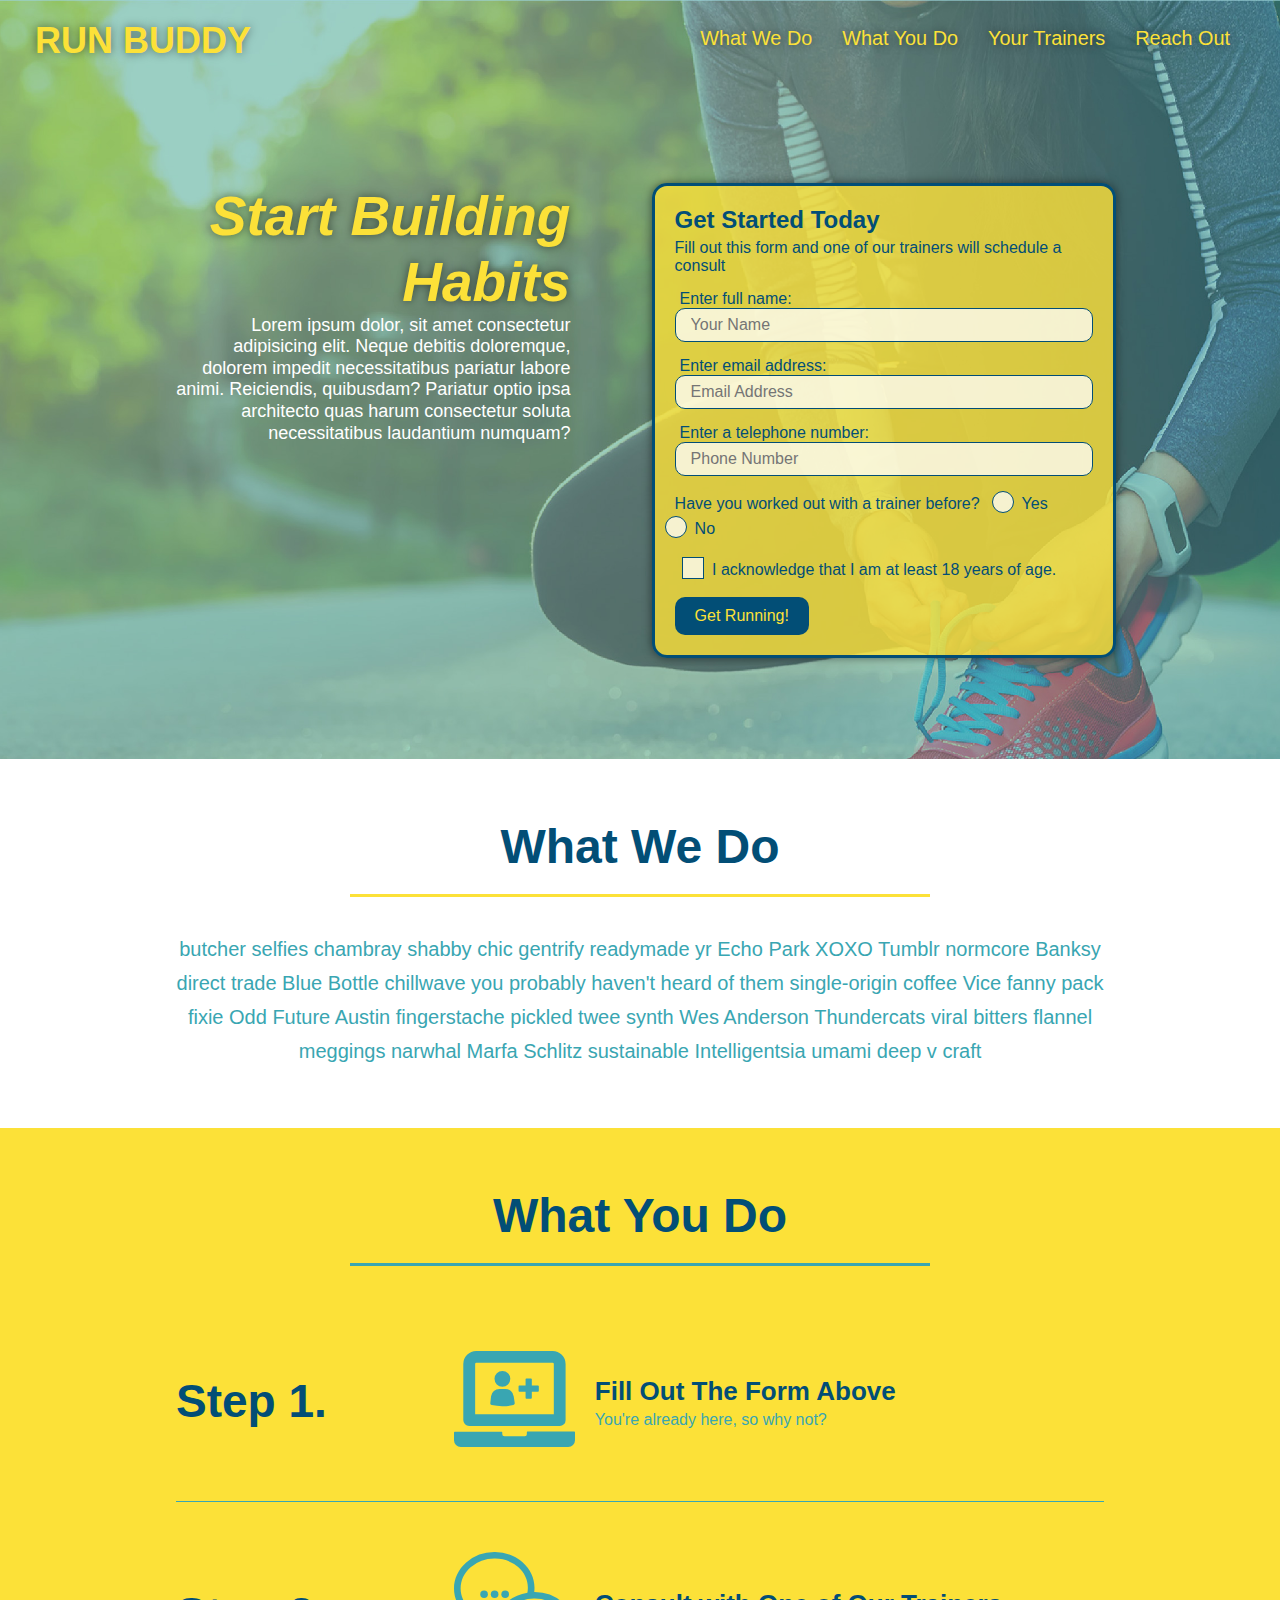
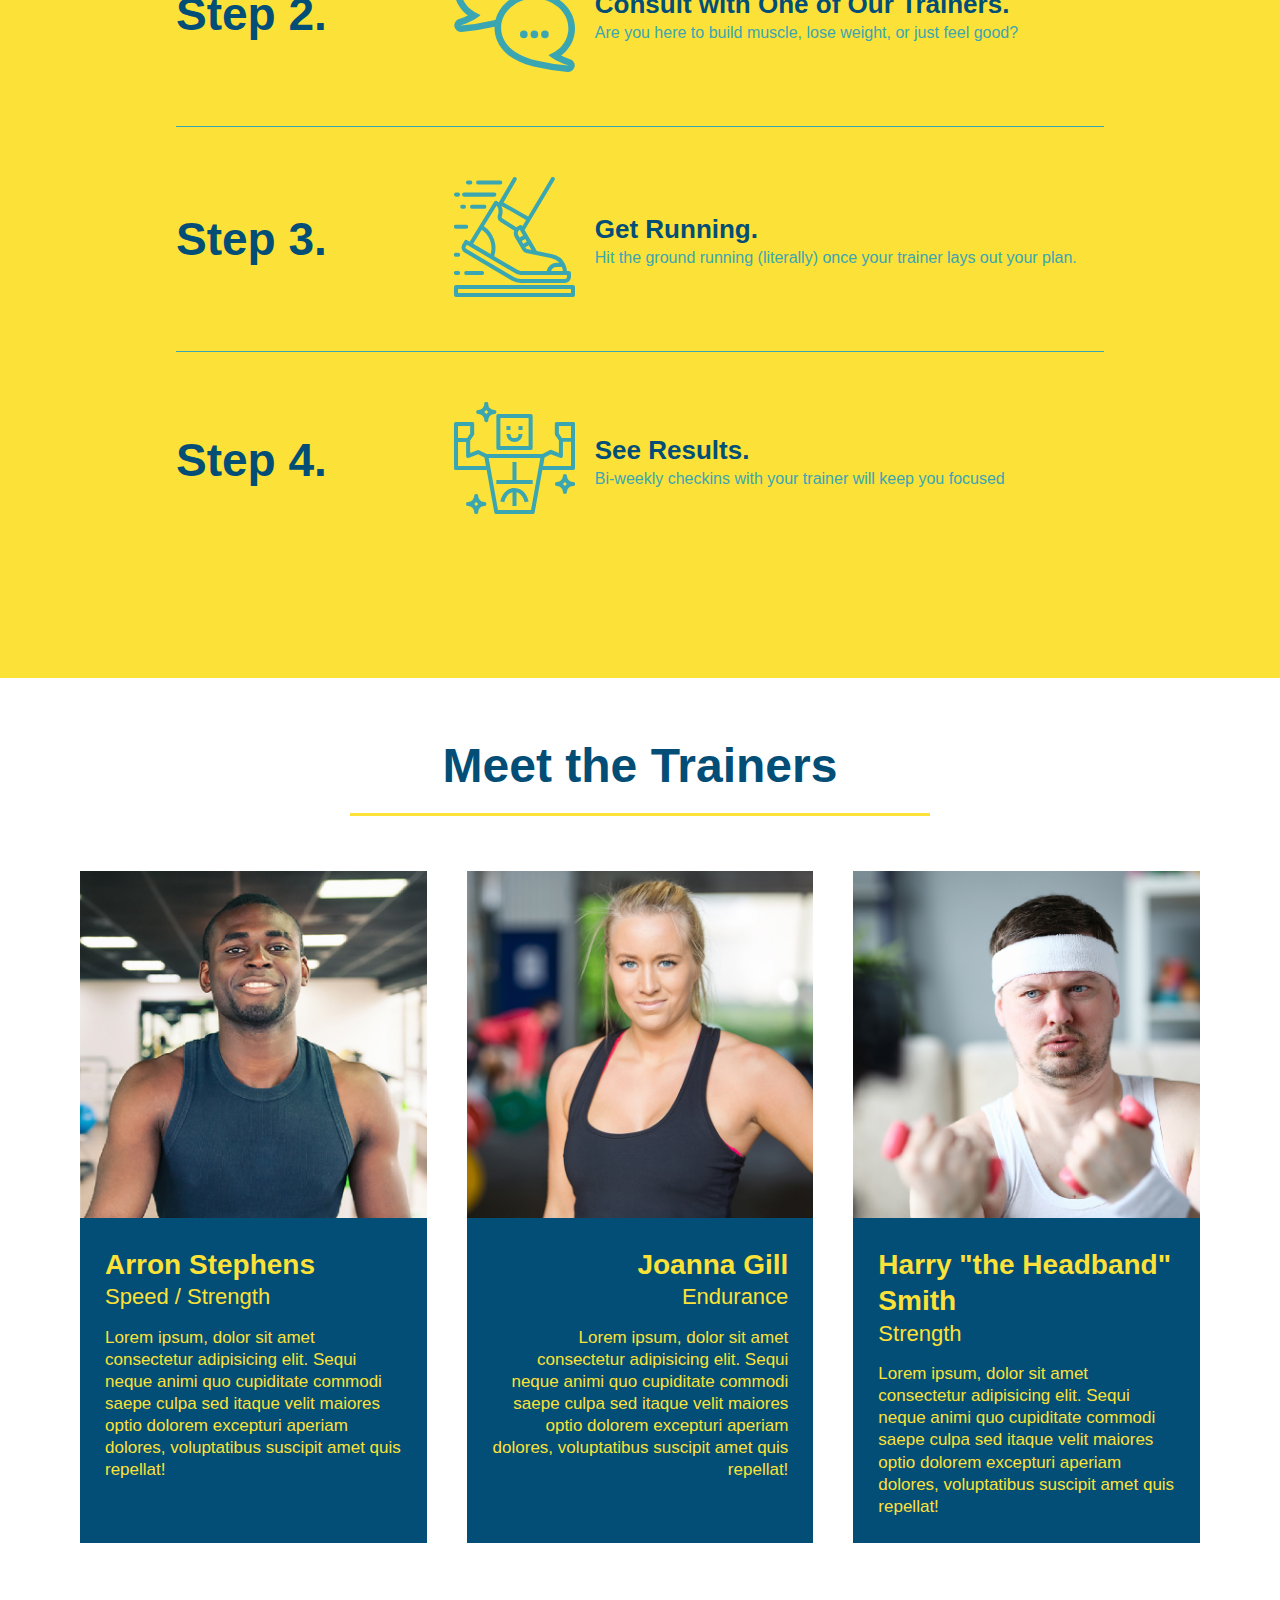
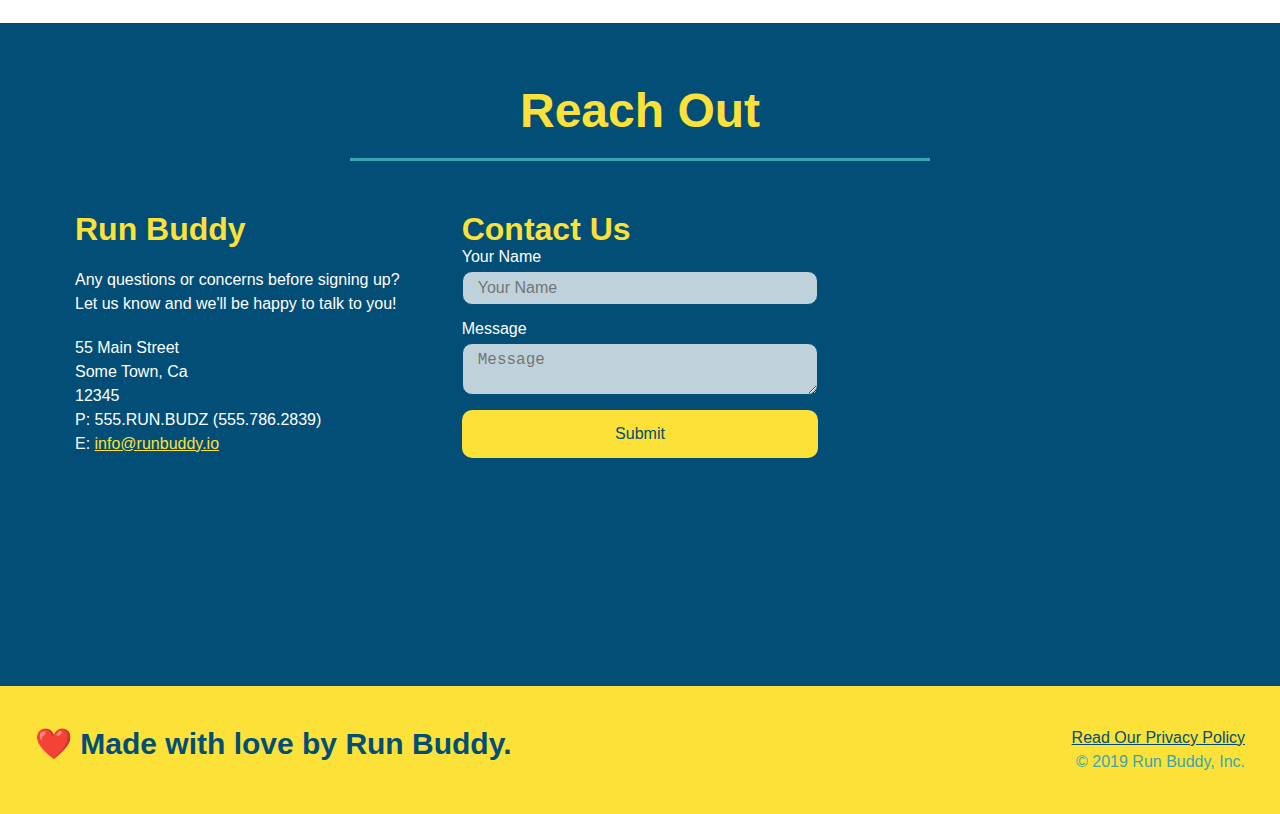
<file: index.html>
<!DOCTYPE html>
<html lang="en">
  <head>
    <meta charset="UTF-8" />
    <meta http-equiv="X-UA-Compatible" content="IE=edge" />
    <meta name="viewport" content="width=device-width, initial-scale=1.0" />
    <link rel="stylesheet" href="style.css" />

    <title>Run Buddy</title>
  </head>
  <body>
    
    <!-- navigation -->
    <header>
      <h1><a href="/">RUN BUDDY</a></h1>
      <nav>
        <ul>
          <li>
            <a href="#what-we-do">What We Do</a>
          </li>
          <li>
            <a href="#what-you-do">What You Do</a>
          </li>
        <li>
          <a href="#your-trainers">Your Trainers</a>
        </li>
        <li>
          <a href="#reach-out">Reach Out</a>
        </li>
      </ul>
    </nav>
  </header>
  
  <!-- hero/jumbotron -->
  <section class="hero">
    <div class="hero-cta">
      <h2>Start Building Habits</h2>
      <p>Lorem ipsum dolor, sit amet consectetur adipisicing elit. Neque debitis doloremque, dolorem impedit necessitatibus pariatur labore animi. Reiciendis, quibusdam? Pariatur optio ipsa architecto quas harum consectetur soluta necessitatibus laudantium numquam?</p>
    </div>
    <div class="hero-form">
      <h3>Get Started Today</h3>
      <p>Fill out this form and one of our trainers will schedule a consult</p>
      <form>
        <label for="name">Enter full name:</label>
        <input
        type="text"
        placeholder="Your Name"
        name="name"
        id="name"
        class="form-input"
        />
        <label for="email">Enter email address:</label>
        <input
        type="email"
        placeholder="Email Address"
        name="email"
        id="email"
        class="form-input"
        />
        <label for="phone">Enter a telephone number:</label>
        <input
        type="tel"
        placeholder="Phone Number"
        name="phone"
        id="phone"
        class="form-input"
        />
        <p>
          Have you worked out with a trainer before?
          <span class="radio-wrapper">
            <input type="radio" name="trainer-confirm" id="trainer-yes" />
            <label for="trainer-yes">Yes</label>
          </span>
          <span class="radio-wrapper">
            <input type="radio" name="trainer-confirm" id="trainer-no" />
            <label for="trainer-no">No</label>
          </span>
        </p>
        <p>
          <span class="checkbox-wrapper">
            <input type="checkbox" name="age-confirm" id="checkbox" />
            <label for="checkbox">I acknowledge that I am at least 18 years of age.</label>
          </span>
        </p>
        <button type="submit">Get Running!</button>
      </form>
    </div>
  </section>
  
  <!-- "what we do" section -->
  <section id="what-we-do" class="intro">
    <div class="flex-row">
      <h2 class="section-title primary-border">What We Do</h2>
    </div>
    <div class="flex-row"><p>
      butcher selfies chambray shabby chic gentrify readymade yr Echo Park XOXO
      Tumblr normcore Banksy direct trade Blue Bottle chillwave you probably
      haven't heard of them single-origin coffee Vice fanny pack fixie Odd
      Future Austin fingerstache pickled twee synth Wes Anderson Thundercats
      viral bitters flannel meggings narwhal Marfa Schlitz sustainable
      Intelligentsia umami deep v craft
    </p></div>
  </section>
  
  <!-- "what you do" section -->
  <section id="what-you-do" class="steps">
   <div class="flex-row"><h2 class="section-title secondary-border">What You Do</h2></div>
    
    
    <div class="step">
      <h3>Step 1.</h3>
      <div class="step-info">
        <div class="step-img">
          <img src="./assets/images/step-1.svg" alt="" />
        </div>
        <div class="step-text">
          <h4>Fill Out The Form Above</h4>
          <p>You're already here, so why not?</p>
        </div>
      </div>
    </div>
    
    <div class="step">
      <h3>Step 2.</h3>
      <div class="step-info">
        <div class="step-img">
          <img src="./assets/images/step-2.svg" alt="" />
        </div>
        <div class="step-text">
          <h4>Consult with One of Our Trainers.</h4>
          <p>Are you here to build muscle, lose weight, or just feel good?</p>
        </div>
      </div>
    </div>
    
    <div class="step">
      <h3>Step 3.</h3>
      <div class="step-info">
        <div class="step-img">
          <img src="./assets/images/step-3.svg" alt="" />
        </div>
        <div class="step-text">
          <h4>Get Running.</h4>
          <p>Hit the ground running (literally) once your trainer lays out your plan.</p>
        </div>
      </div>
    </div>

    <div class="step">
      <h3>Step 4.</h3>
      <div class="step-info">
        <div class="step-img">
          <img src="./assets/images/step-4.svg" alt="" />
        </div>
        <div class="step-text">
          <h4>See Results.</h4>
          <p>Bi-weekly checkins with your trainer will keep you focused</p>
        </div>
      </div>
    </div>

  </section>

  
 
  <section id="your-trainers" >
  <div class="flex-row"><h2 class="section-title primary-border">Meet the Trainers</h2></div>
<div class="trainers">
  <article class="trainer">
    <img
    src="./assets/images/trainer-1.jpg"
    alt="Arron Stephens in his workout clothes, ready to pump iron"
    />
    <div class="trainer-bio text-left">
      <h3>Arron Stephens</h3>
      <h4>Speed / Strength</h4>
      <p>
        Lorem ipsum, dolor sit amet consectetur adipisicing elit. Sequi neque
        animi quo cupiditate commodi saepe culpa sed itaque velit maiores
        optio dolorem excepturi aperiam dolores, voluptatibus suscipit amet
        quis repellat!
      </p>
    </div>
  </article>
  <!-- second trainer bio -->
  <article class="trainer">
    <img
    src="./assets/images/trainer-2.jpg"
    alt="Joanna Gill cooling off after a workout"
    />
    <div class="trainer-bio text-right">
      <h3>Joanna Gill</h3>
      <h4>Endurance</h4>
      <p>
        Lorem ipsum, dolor sit amet consectetur adipisicing elit. Sequi neque
        animi quo cupiditate commodi saepe culpa sed itaque velit maiores
        optio dolorem excepturi aperiam dolores, voluptatibus suscipit amet
        quis repellat!
      </p>
    </div>
  </article>
  
  <!-- third trainer bio -->
  <article class="trainer">
    <img
    src="./assets/images/trainer-3.jpg"
    alt="Harry Smith wearing a headband and lifting comically small pink weights"
    />
    <div class="trainer-bio text-left">
      <h3>Harry "the Headband" Smith</h3>
      <h4>Strength</h4>
      <p>
        Lorem ipsum, dolor sit amet consectetur adipisicing elit. Sequi neque
        animi quo cupiditate commodi saepe culpa sed itaque velit maiores
        optio dolorem excepturi aperiam dolores, voluptatibus suscipit amet
        quis repellat!
      </p>
    </div>
  </article>
</div>
</section>
<!-- "reach out" section -->
<section id="reach-out" class="contact">
  <div class="flex-row"><h2 class="section-title secondary-border">Reach Out</h2></div>
  <div class="contact-info">
    <div>
      <h3>Run Buddy</h3>
      <p>
        Any questions or concerns before signing up?
        <br />
        Let us know and we'll be happy to talk to you!
      </p>

      <address>
        55 Main Street <br />
        Some Town, Ca <br />
        12345<br />
        P: 555.RUN.BUDZ (555.786.2839)<br />
        E: <a href="mailto:info@runbuddy.io">info@runbuddy.io</a>
      </address>
    </div>
    <div class="contact-form">
      <h3>Contact Us</h3>
      <form>
         <label for="contact-name">Your Name</label>
         <input type="text" id="contact-name" placeholder="Your Name" />
    
         <label for="contact-message">Message</label>
         <textarea id="contact-message" placeholder="Message"></textarea>
         
         <button type="submit">Submit</button>
        </form>
      </div>
      
        <iframe
        src="https://www.google.com/maps/embed?pb=!1m18!1m12!1m3!1d3147.1079747227936!2d-120.42364418397035!3d37.92790791110593!2m3!1f0!2f0!3f0!3m2!1i1024!2i768!4f13.1!3m3!1m2!1s0x8090c49129b6ac57%3A0xb56c7eb95a2cd8bd!2sMain%20St%2C%20California%2095327!5e0!3m2!1sen!2sus!4v1616426329495!5m2!1sen!2sus"
          width="400"
          height="400"
          style="border: 0"
          allowfullscreen=""
          loading="lazy"
          >
        </iframe>
      
  </div>
</div>
  </section>
  
  <!-- footer -->
  <footer>
    <h2>❤️ Made with love by Run Buddy.</h2>
    <div>
      <a href="./privacy-policy.html">Read Our Privacy Policy</a><br />
      &copy; 2019 Run Buddy, Inc.
    </div>
  </footer>
</body>
  </html>
</file>
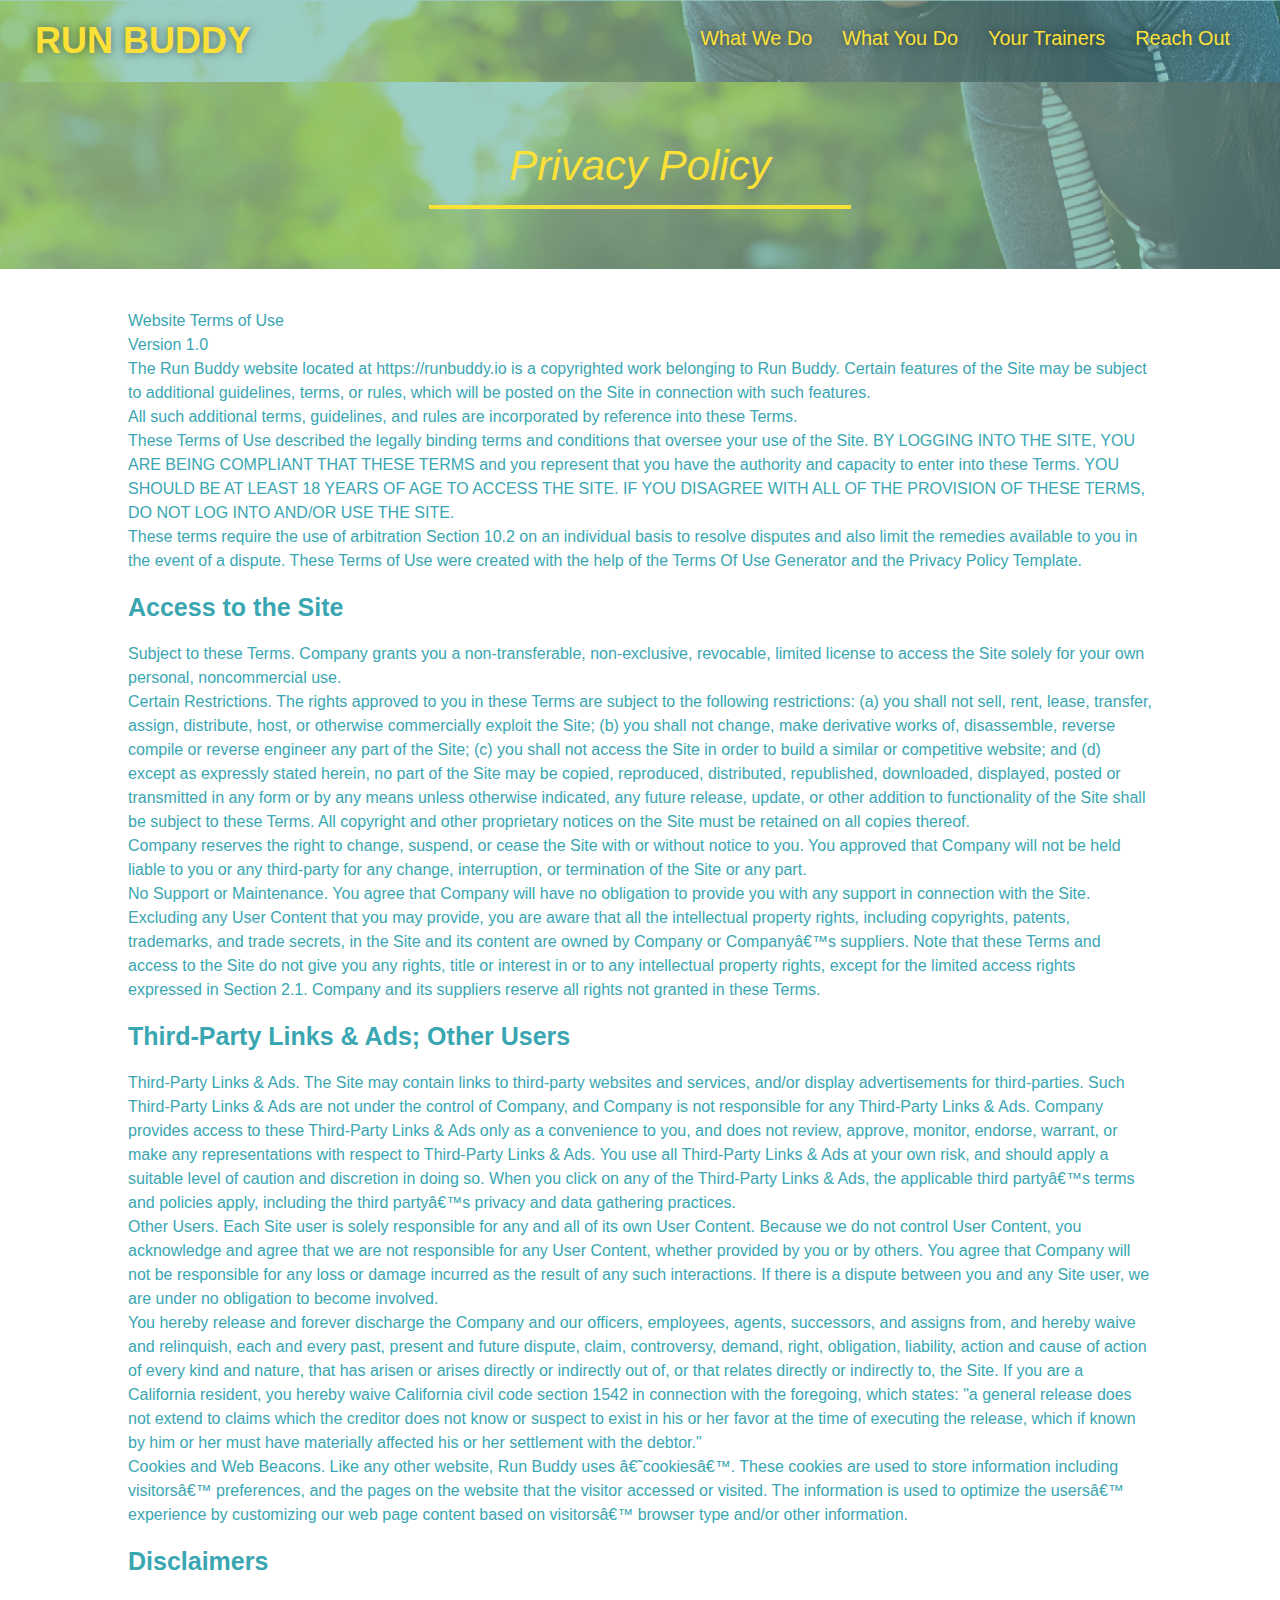
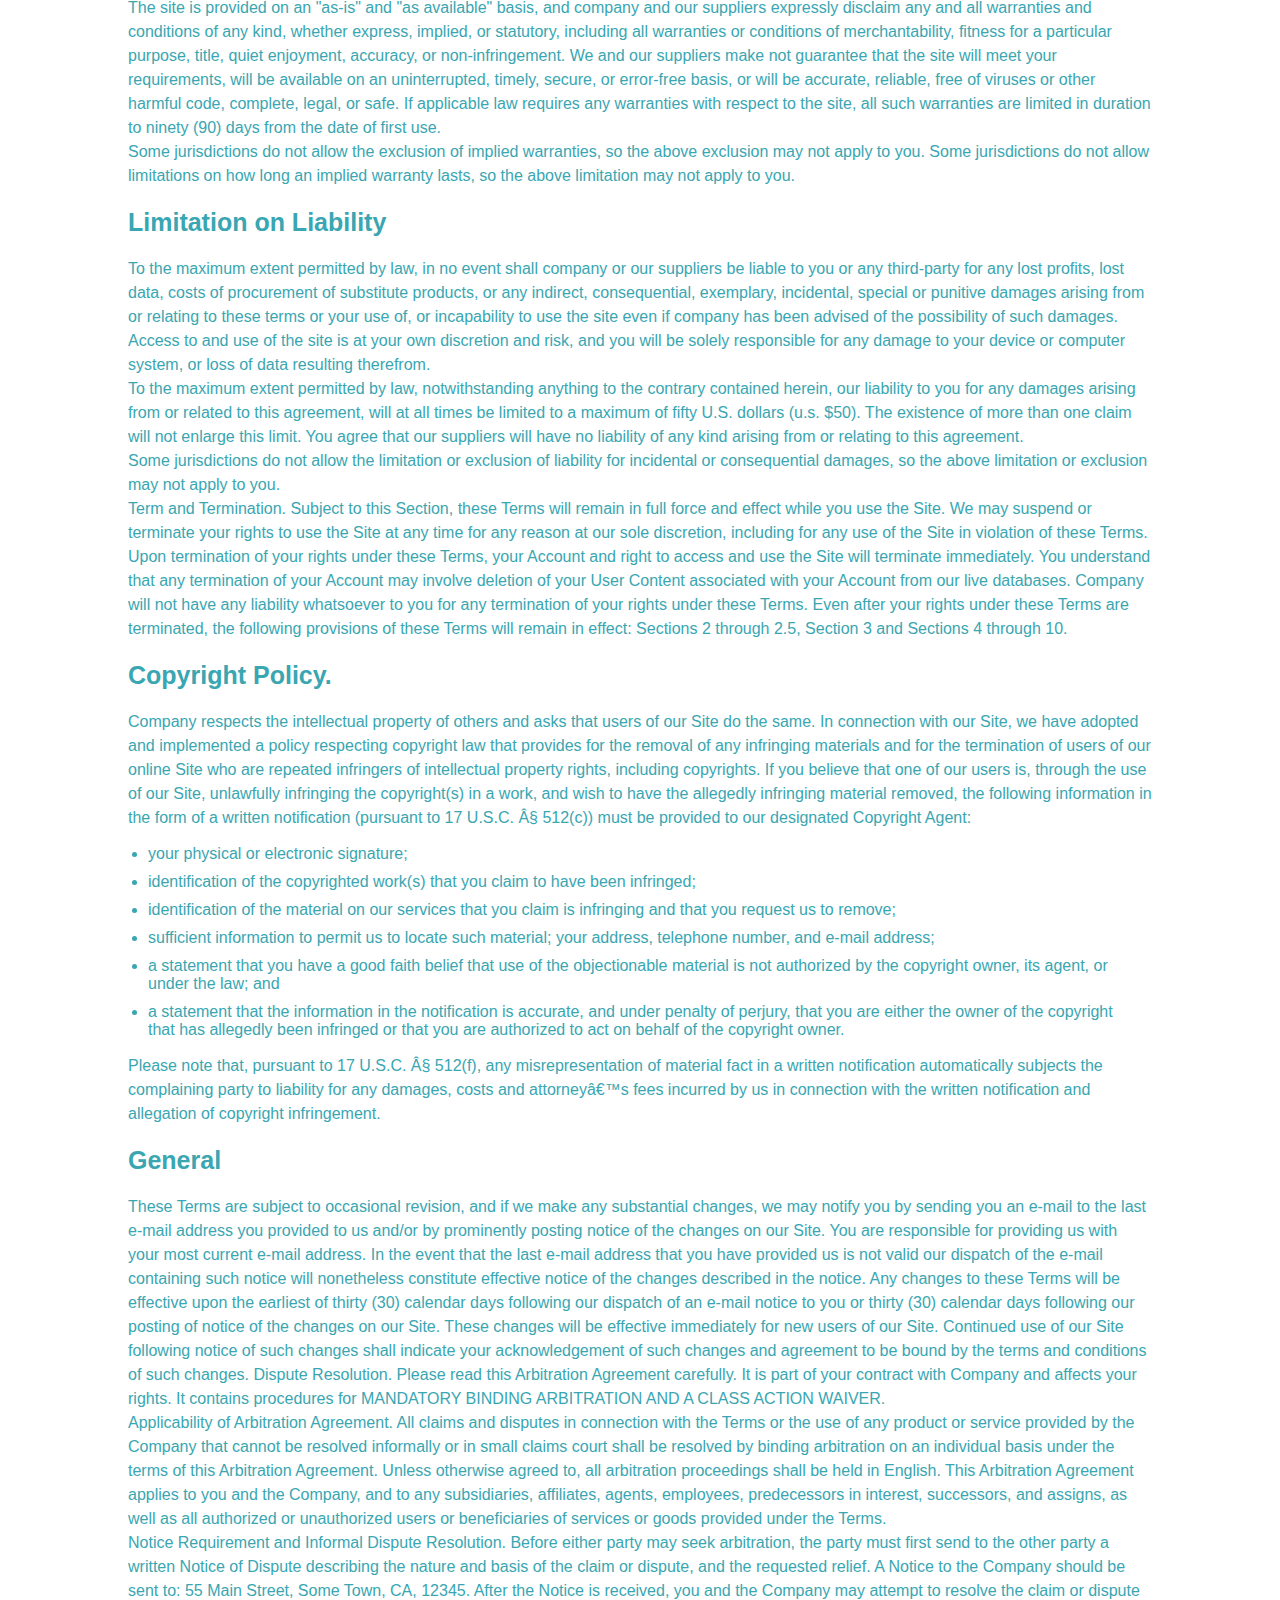
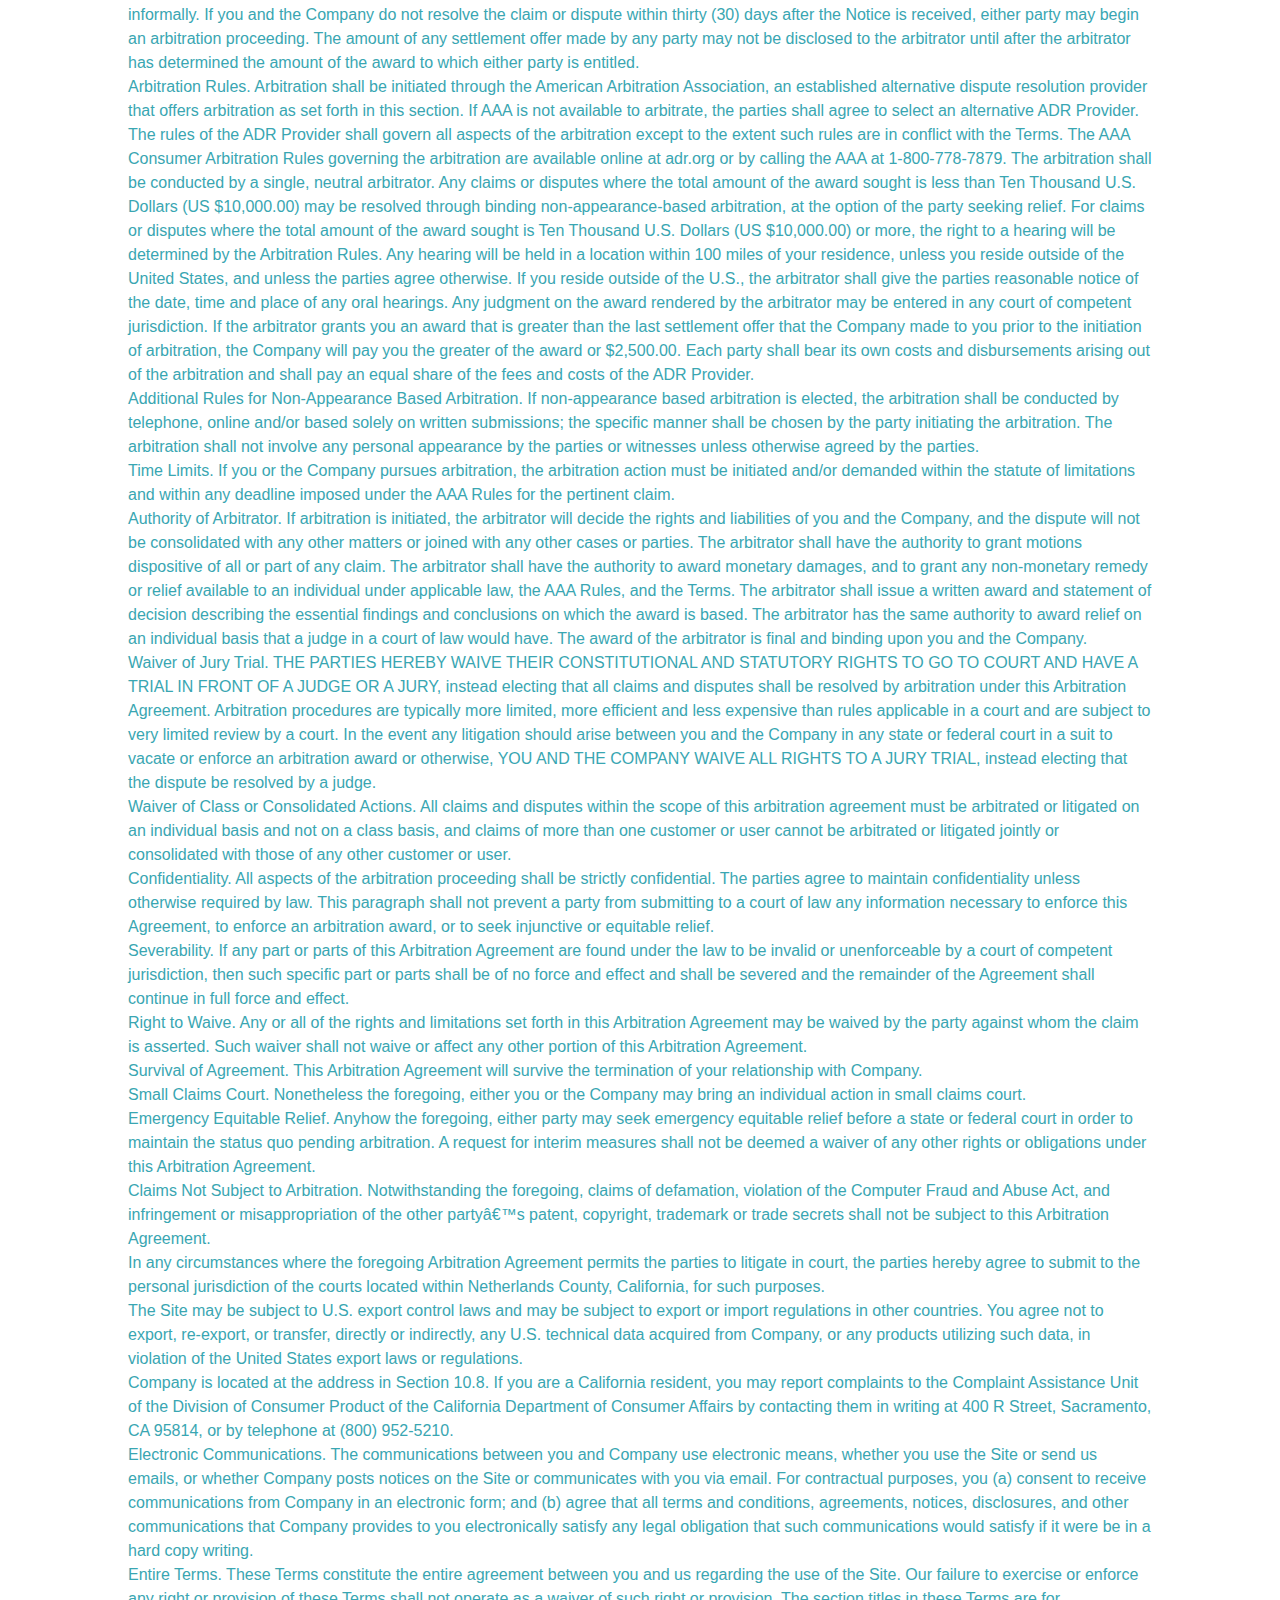
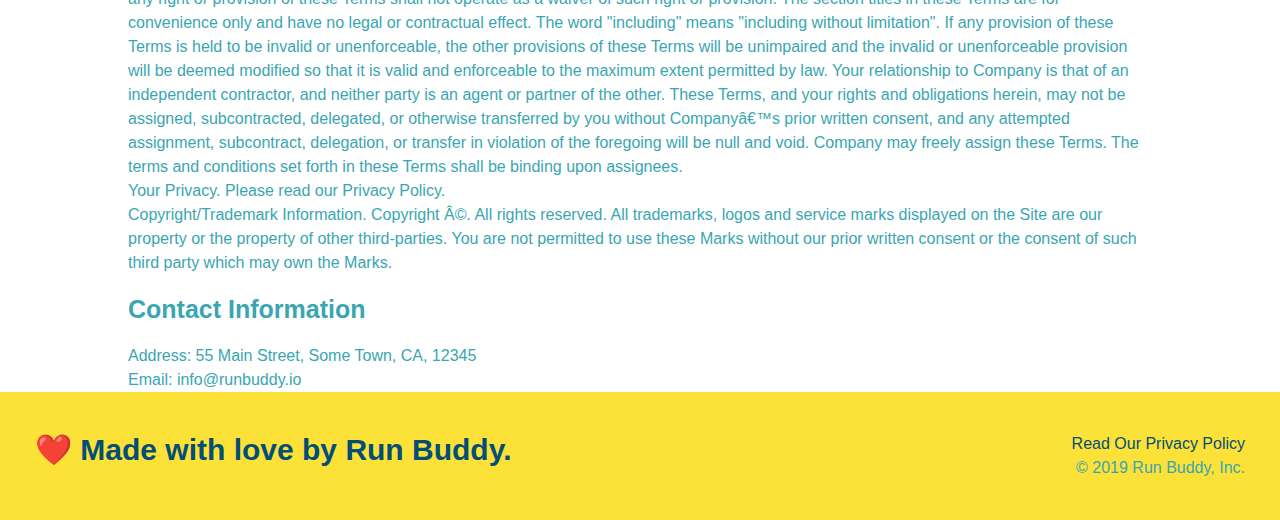
<file: privacy-policy.html>
<!DOCTYPE html>
<html lang="en">
  <head>
    <meta charset="UTF-8" />
    <meta http-equiv="X-UA-Compatible" content="IE=edge" />
    <meta name="viewport" content="width=device-width, initial-scale=1.0" />
    <link rel="stylesheet" href="style.css" />
    <link rel="stylesheet" href="secondary-styles.css" />
    <title>Privacy policy - Run Buddy</title>
  </head>
  <body>
    <header>
      <h1><a href="/">RUN BUDDY</a></h1>
      <nav>
        <ul>
          <li>
            <a href="./index.html#what-we-do">What We Do</a>
          </li>
          <li>
            <a href="./index.html#what-you-do">What You Do</a>
          </li>
          <li>
            <a href="./index.html#your-trainers">Your Trainers</a>
          </li>
          <li>
            <a href="./index.html#reach-out">Reach Out</a>
          </li>
        </ul>
      </nav>
    </header>
    <section class="hero hero-secondary">
      <h2 class="page-title">Privacy Policy</h2>
    </section>
    <article class="secondary-content">
      <p>Website Terms of Use</p>

      <p>Version 1.0</p>

      <p>
        The Run Buddy website located at https://runbuddy.io is a copyrighted
        work belonging to Run Buddy. Certain features of the Site may be subject
        to additional guidelines, terms, or rules, which will be posted on the
        Site in connection with such features.
      </p>

      <p>
        All such additional terms, guidelines, and rules are incorporated by
        reference into these Terms.
      </p>

      <p>
        These Terms of Use described the legally binding terms and conditions
        that oversee your use of the Site. BY LOGGING INTO THE SITE, YOU ARE
        BEING COMPLIANT THAT THESE TERMS and you represent that you have the
        authority and capacity to enter into these Terms. YOU SHOULD BE AT LEAST
        18 YEARS OF AGE TO ACCESS THE SITE. IF YOU DISAGREE WITH ALL OF THE
        PROVISION OF THESE TERMS, DO NOT LOG INTO AND/OR USE THE SITE.
      </p>

      <p>
        These terms require the use of arbitration Section 10.2 on an individual
        basis to resolve disputes and also limit the remedies available to you
        in the event of a dispute. These Terms of Use were created with the help
        of the Terms Of Use Generator and the Privacy Policy Template.
      </p>

      <h3>Access to the Site</h3>

      <p>
        Subject to these Terms. Company grants you a non-transferable,
        non-exclusive, revocable, limited license to access the Site solely for
        your own personal, noncommercial use.
      </p>

      <p>
        Certain Restrictions. The rights approved to you in these Terms are
        subject to the following restrictions: (a) you shall not sell, rent,
        lease, transfer, assign, distribute, host, or otherwise commercially
        exploit the Site; (b) you shall not change, make derivative works of,
        disassemble, reverse compile or reverse engineer any part of the Site;
        (c) you shall not access the Site in order to build a similar or
        competitive website; and (d) except as expressly stated herein, no part
        of the Site may be copied, reproduced, distributed, republished,
        downloaded, displayed, posted or transmitted in any form or by any means
        unless otherwise indicated, any future release, update, or other
        addition to functionality of the Site shall be subject to these Terms.
        All copyright and other proprietary notices on the Site must be retained
        on all copies thereof.
      </p>

      <p>
        Company reserves the right to change, suspend, or cease the Site with or
        without notice to you. You approved that Company will not be held liable
        to you or any third-party for any change, interruption, or termination
        of the Site or any part.
      </p>

      <p>
        No Support or Maintenance. You agree that Company will have no
        obligation to provide you with any support in connection with the Site.
      </p>

      <p>
        Excluding any User Content that you may provide, you are aware that all
        the intellectual property rights, including copyrights, patents,
        trademarks, and trade secrets, in the Site and its content are owned by
        Company or Companyâ€™s suppliers. Note that these Terms and access to
        the Site do not give you any rights, title or interest in or to any
        intellectual property rights, except for the limited access rights
        expressed in Section 2.1. Company and its suppliers reserve all rights
        not granted in these Terms.
      </p>

      <h3>Third-Party Links & Ads; Other Users</h3>

      <p>
        Third-Party Links & Ads. The Site may contain links to third-party
        websites and services, and/or display advertisements for third-parties.
        Such Third-Party Links & Ads are not under the control of Company, and
        Company is not responsible for any Third-Party Links & Ads. Company
        provides access to these Third-Party Links & Ads only as a convenience
        to you, and does not review, approve, monitor, endorse, warrant, or make
        any representations with respect to Third-Party Links & Ads. You use all
        Third-Party Links & Ads at your own risk, and should apply a suitable
        level of caution and discretion in doing so. When you click on any of
        the Third-Party Links & Ads, the applicable third partyâ€™s terms and
        policies apply, including the third partyâ€™s privacy and data gathering
        practices.
      </p>

      <p>
        Other Users. Each Site user is solely responsible for any and all of its
        own User Content. Because we do not control User Content, you
        acknowledge and agree that we are not responsible for any User Content,
        whether provided by you or by others. You agree that Company will not be
        responsible for any loss or damage incurred as the result of any such
        interactions. If there is a dispute between you and any Site user, we
        are under no obligation to become involved.
      </p>

      <p>
        You hereby release and forever discharge the Company and our officers,
        employees, agents, successors, and assigns from, and hereby waive and
        relinquish, each and every past, present and future dispute, claim,
        controversy, demand, right, obligation, liability, action and cause of
        action of every kind and nature, that has arisen or arises directly or
        indirectly out of, or that relates directly or indirectly to, the Site.
        If you are a California resident, you hereby waive California civil code
        section 1542 in connection with the foregoing, which states: "a general
        release does not extend to claims which the creditor does not know or
        suspect to exist in his or her favor at the time of executing the
        release, which if known by him or her must have materially affected his
        or her settlement with the debtor."
      </p>

      <p>
        Cookies and Web Beacons. Like any other website, Run Buddy uses
        â€˜cookiesâ€™. These cookies are used to store information including
        visitorsâ€™ preferences, and the pages on the website that the visitor
        accessed or visited. The information is used to optimize the usersâ€™
        experience by customizing our web page content based on visitorsâ€™
        browser type and/or other information.
      </p>

      <h3>Disclaimers</h3>

      <p>
        The site is provided on an "as-is" and "as available" basis, and company
        and our suppliers expressly disclaim any and all warranties and
        conditions of any kind, whether express, implied, or statutory,
        including all warranties or conditions of merchantability, fitness for a
        particular purpose, title, quiet enjoyment, accuracy, or
        non-infringement. We and our suppliers make not guarantee that the site
        will meet your requirements, will be available on an uninterrupted,
        timely, secure, or error-free basis, or will be accurate, reliable, free
        of viruses or other harmful code, complete, legal, or safe. If
        applicable law requires any warranties with respect to the site, all
        such warranties are limited in duration to ninety (90) days from the
        date of first use.
      </p>

      <p>
        Some jurisdictions do not allow the exclusion of implied warranties, so
        the above exclusion may not apply to you. Some jurisdictions do not
        allow limitations on how long an implied warranty lasts, so the above
        limitation may not apply to you.
      </p>

      <h3>Limitation on Liability</h3>

      <p>
        To the maximum extent permitted by law, in no event shall company or our
        suppliers be liable to you or any third-party for any lost profits, lost
        data, costs of procurement of substitute products, or any indirect,
        consequential, exemplary, incidental, special or punitive damages
        arising from or relating to these terms or your use of, or incapability
        to use the site even if company has been advised of the possibility of
        such damages. Access to and use of the site is at your own discretion
        and risk, and you will be solely responsible for any damage to your
        device or computer system, or loss of data resulting therefrom.
      </p>

      <p>
        To the maximum extent permitted by law, notwithstanding anything to the
        contrary contained herein, our liability to you for any damages arising
        from or related to this agreement, will at all times be limited to a
        maximum of fifty U.S. dollars (u.s. $50). The existence of more than one
        claim will not enlarge this limit. You agree that our suppliers will
        have no liability of any kind arising from or relating to this
        agreement.
      </p>

      <p>
        Some jurisdictions do not allow the limitation or exclusion of liability
        for incidental or consequential damages, so the above limitation or
        exclusion may not apply to you.
      </p>

      <p>
        Term and Termination. Subject to this Section, these Terms will remain
        in full force and effect while you use the Site. We may suspend or
        terminate your rights to use the Site at any time for any reason at our
        sole discretion, including for any use of the Site in violation of these
        Terms. Upon termination of your rights under these Terms, your Account
        and right to access and use the Site will terminate immediately. You
        understand that any termination of your Account may involve deletion of
        your User Content associated with your Account from our live databases.
        Company will not have any liability whatsoever to you for any
        termination of your rights under these Terms. Even after your rights
        under these Terms are terminated, the following provisions of these
        Terms will remain in effect: Sections 2 through 2.5, Section 3 and
        Sections 4 through 10.
      </p>

      <h3>Copyright Policy.</h3>

      <p>
        Company respects the intellectual property of others and asks that users
        of our Site do the same. In connection with our Site, we have adopted
        and implemented a policy respecting copyright law that provides for the
        removal of any infringing materials and for the termination of users of
        our online Site who are repeated infringers of intellectual property
        rights, including copyrights. If you believe that one of our users is,
        through the use of our Site, unlawfully infringing the copyright(s) in a
        work, and wish to have the allegedly infringing material removed, the
        following information in the form of a written notification (pursuant to
        17 U.S.C. Â§ 512(c)) must be provided to our designated Copyright Agent:
      </p>

      <ul>
        <li>your physical or electronic signature;</li>
        <li>
          identification of the copyrighted work(s) that you claim to have been
          infringed;
        </li>
        <li>
          identification of the material on our services that you claim is
          infringing and that you request us to remove;
        </li>
        <li>
          sufficient information to permit us to locate such material; your
          address, telephone number, and e-mail address;
        </li>
        <li>
          a statement that you have a good faith belief that use of the
          objectionable material is not authorized by the copyright owner, its
          agent, or under the law; and
        </li>
        <li>
          a statement that the information in the notification is accurate, and
          under penalty of perjury, that you are either the owner of the
          copyright that has allegedly been infringed or that you are authorized
          to act on behalf of the copyright owner.
        </li>
      </ul>

      <p>
        Please note that, pursuant to 17 U.S.C. Â§ 512(f), any misrepresentation
        of material fact in a written notification automatically subjects the
        complaining party to liability for any damages, costs and attorneyâ€™s
        fees incurred by us in connection with the written notification and
        allegation of copyright infringement.
      </p>

      <h3>General</h3>

      <p>
        These Terms are subject to occasional revision, and if we make any
        substantial changes, we may notify you by sending you an e-mail to the
        last e-mail address you provided to us and/or by prominently posting
        notice of the changes on our Site. You are responsible for providing us
        with your most current e-mail address. In the event that the last e-mail
        address that you have provided us is not valid our dispatch of the
        e-mail containing such notice will nonetheless constitute effective
        notice of the changes described in the notice. Any changes to these
        Terms will be effective upon the earliest of thirty (30) calendar days
        following our dispatch of an e-mail notice to you or thirty (30)
        calendar days following our posting of notice of the changes on our
        Site. These changes will be effective immediately for new users of our
        Site. Continued use of our Site following notice of such changes shall
        indicate your acknowledgement of such changes and agreement to be bound
        by the terms and conditions of such changes. Dispute Resolution. Please
        read this Arbitration Agreement carefully. It is part of your contract
        with Company and affects your rights. It contains procedures for
        MANDATORY BINDING ARBITRATION AND A CLASS ACTION WAIVER.
      </p>

      <p>
        Applicability of Arbitration Agreement. All claims and disputes in
        connection with the Terms or the use of any product or service provided
        by the Company that cannot be resolved informally or in small claims
        court shall be resolved by binding arbitration on an individual basis
        under the terms of this Arbitration Agreement. Unless otherwise agreed
        to, all arbitration proceedings shall be held in English. This
        Arbitration Agreement applies to you and the Company, and to any
        subsidiaries, affiliates, agents, employees, predecessors in interest,
        successors, and assigns, as well as all authorized or unauthorized users
        or beneficiaries of services or goods provided under the Terms.
      </p>

      <p>
        Notice Requirement and Informal Dispute Resolution. Before either party
        may seek arbitration, the party must first send to the other party a
        written Notice of Dispute describing the nature and basis of the claim
        or dispute, and the requested relief. A Notice to the Company should be
        sent to: 55 Main Street, Some Town, CA, 12345. After the Notice is
        received, you and the Company may attempt to resolve the claim or
        dispute informally. If you and the Company do not resolve the claim or
        dispute within thirty (30) days after the Notice is received, either
        party may begin an arbitration proceeding. The amount of any settlement
        offer made by any party may not be disclosed to the arbitrator until
        after the arbitrator has determined the amount of the award to which
        either party is entitled.
      </p>

      <p>
        Arbitration Rules. Arbitration shall be initiated through the American
        Arbitration Association, an established alternative dispute resolution
        provider that offers arbitration as set forth in this section. If AAA is
        not available to arbitrate, the parties shall agree to select an
        alternative ADR Provider. The rules of the ADR Provider shall govern all
        aspects of the arbitration except to the extent such rules are in
        conflict with the Terms. The AAA Consumer Arbitration Rules governing
        the arbitration are available online at adr.org or by calling the AAA at
        1-800-778-7879. The arbitration shall be conducted by a single, neutral
        arbitrator. Any claims or disputes where the total amount of the award
        sought is less than Ten Thousand U.S. Dollars (US $10,000.00) may be
        resolved through binding non-appearance-based arbitration, at the option
        of the party seeking relief. For claims or disputes where the total
        amount of the award sought is Ten Thousand U.S. Dollars (US $10,000.00)
        or more, the right to a hearing will be determined by the Arbitration
        Rules. Any hearing will be held in a location within 100 miles of your
        residence, unless you reside outside of the United States, and unless
        the parties agree otherwise. If you reside outside of the U.S., the
        arbitrator shall give the parties reasonable notice of the date, time
        and place of any oral hearings. Any judgment on the award rendered by
        the arbitrator may be entered in any court of competent jurisdiction. If
        the arbitrator grants you an award that is greater than the last
        settlement offer that the Company made to you prior to the initiation of
        arbitration, the Company will pay you the greater of the award or
        $2,500.00. Each party shall bear its own costs and disbursements arising
        out of the arbitration and shall pay an equal share of the fees and
        costs of the ADR Provider.
      </p>

      <p>
        Additional Rules for Non-Appearance Based Arbitration. If non-appearance
        based arbitration is elected, the arbitration shall be conducted by
        telephone, online and/or based solely on written submissions; the
        specific manner shall be chosen by the party initiating the arbitration.
        The arbitration shall not involve any personal appearance by the parties
        or witnesses unless otherwise agreed by the parties.
      </p>

      <p>
        Time Limits. If you or the Company pursues arbitration, the arbitration
        action must be initiated and/or demanded within the statute of
        limitations and within any deadline imposed under the AAA Rules for the
        pertinent claim.
      </p>

      <p>
        Authority of Arbitrator. If arbitration is initiated, the arbitrator
        will decide the rights and liabilities of you and the Company, and the
        dispute will not be consolidated with any other matters or joined with
        any other cases or parties. The arbitrator shall have the authority to
        grant motions dispositive of all or part of any claim. The arbitrator
        shall have the authority to award monetary damages, and to grant any
        non-monetary remedy or relief available to an individual under
        applicable law, the AAA Rules, and the Terms. The arbitrator shall issue
        a written award and statement of decision describing the essential
        findings and conclusions on which the award is based. The arbitrator has
        the same authority to award relief on an individual basis that a judge
        in a court of law would have. The award of the arbitrator is final and
        binding upon you and the Company.
      </p>

      <p>
        Waiver of Jury Trial. THE PARTIES HEREBY WAIVE THEIR CONSTITUTIONAL AND
        STATUTORY RIGHTS TO GO TO COURT AND HAVE A TRIAL IN FRONT OF A JUDGE OR
        A JURY, instead electing that all claims and disputes shall be resolved
        by arbitration under this Arbitration Agreement. Arbitration procedures
        are typically more limited, more efficient and less expensive than rules
        applicable in a court and are subject to very limited review by a court.
        In the event any litigation should arise between you and the Company in
        any state or federal court in a suit to vacate or enforce an arbitration
        award or otherwise, YOU AND THE COMPANY WAIVE ALL RIGHTS TO A JURY
        TRIAL, instead electing that the dispute be resolved by a judge.
      </p>

      <p>
        Waiver of Class or Consolidated Actions. All claims and disputes within
        the scope of this arbitration agreement must be arbitrated or litigated
        on an individual basis and not on a class basis, and claims of more than
        one customer or user cannot be arbitrated or litigated jointly or
        consolidated with those of any other customer or user.
      </p>

      <p>
        Confidentiality. All aspects of the arbitration proceeding shall be
        strictly confidential. The parties agree to maintain confidentiality
        unless otherwise required by law. This paragraph shall not prevent a
        party from submitting to a court of law any information necessary to
        enforce this Agreement, to enforce an arbitration award, or to seek
        injunctive or equitable relief.
      </p>

      <p>
        Severability. If any part or parts of this Arbitration Agreement are
        found under the law to be invalid or unenforceable by a court of
        competent jurisdiction, then such specific part or parts shall be of no
        force and effect and shall be severed and the remainder of the Agreement
        shall continue in full force and effect.
      </p>

      <p>
        Right to Waive. Any or all of the rights and limitations set forth in
        this Arbitration Agreement may be waived by the party against whom the
        claim is asserted. Such waiver shall not waive or affect any other
        portion of this Arbitration Agreement.
      </p>

      <p>
        Survival of Agreement. This Arbitration Agreement will survive the
        termination of your relationship with Company.
      </p>

      <p>
        Small Claims Court. Nonetheless the foregoing, either you or the Company
        may bring an individual action in small claims court.
      </p>

      <p>
        Emergency Equitable Relief. Anyhow the foregoing, either party may seek
        emergency equitable relief before a state or federal court in order to
        maintain the status quo pending arbitration. A request for interim
        measures shall not be deemed a waiver of any other rights or obligations
        under this Arbitration Agreement.
      </p>

      <p>
        Claims Not Subject to Arbitration. Notwithstanding the foregoing, claims
        of defamation, violation of the Computer Fraud and Abuse Act, and
        infringement or misappropriation of the other partyâ€™s patent,
        copyright, trademark or trade secrets shall not be subject to this
        Arbitration Agreement.
      </p>

      <p>
        In any circumstances where the foregoing Arbitration Agreement permits
        the parties to litigate in court, the parties hereby agree to submit to
        the personal jurisdiction of the courts located within Netherlands
        County, California, for such purposes.
      </p>

      <p>
        The Site may be subject to U.S. export control laws and may be subject
        to export or import regulations in other countries. You agree not to
        export, re-export, or transfer, directly or indirectly, any U.S.
        technical data acquired from Company, or any products utilizing such
        data, in violation of the United States export laws or regulations.
      </p>

      <p>
        Company is located at the address in Section 10.8. If you are a
        California resident, you may report complaints to the Complaint
        Assistance Unit of the Division of Consumer Product of the California
        Department of Consumer Affairs by contacting them in writing at 400 R
        Street, Sacramento, CA 95814, or by telephone at (800) 952-5210.
      </p>

      <p>
        Electronic Communications. The communications between you and Company
        use electronic means, whether you use the Site or send us emails, or
        whether Company posts notices on the Site or communicates with you via
        email. For contractual purposes, you (a) consent to receive
        communications from Company in an electronic form; and (b) agree that
        all terms and conditions, agreements, notices, disclosures, and other
        communications that Company provides to you electronically satisfy any
        legal obligation that such communications would satisfy if it were be in
        a hard copy writing.
      </p>

      <p>
        Entire Terms. These Terms constitute the entire agreement between you
        and us regarding the use of the Site. Our failure to exercise or enforce
        any right or provision of these Terms shall not operate as a waiver of
        such right or provision. The section titles in these Terms are for
        convenience only and have no legal or contractual effect. The word
        "including" means "including without limitation". If any provision of
        these Terms is held to be invalid or unenforceable, the other provisions
        of these Terms will be unimpaired and the invalid or unenforceable
        provision will be deemed modified so that it is valid and enforceable to
        the maximum extent permitted by law. Your relationship to Company is
        that of an independent contractor, and neither party is an agent or
        partner of the other. These Terms, and your rights and obligations
        herein, may not be assigned, subcontracted, delegated, or otherwise
        transferred by you without Companyâ€™s prior written consent, and any
        attempted assignment, subcontract, delegation, or transfer in violation
        of the foregoing will be null and void. Company may freely assign these
        Terms. The terms and conditions set forth in these Terms shall be
        binding upon assignees.
      </p>

      <p>Your Privacy. Please read our Privacy Policy.</p>

      <p>
        Copyright/Trademark Information. Copyright Â©. All rights reserved. All
        trademarks, logos and service marks displayed on the Site are our
        property or the property of other third-parties. You are not permitted
        to use these Marks without our prior written consent or the consent of
        such third party which may own the Marks.
      </p>

      <h3>Contact Information</h3>

      <p>Address: 55 Main Street, Some Town, CA, 12345</p>

      <p>Email: info@runbuddy.io</p>
    </article>
    <footer>
      <h2>❤️ Made with love by Run Buddy.</h2>
      <div>
        <a>Read Our Privacy Policy</a><br />
        &copy; 2019 Run Buddy, Inc.
      </div>
    </footer>
  </body>
</html>
</file>
<file: style.css>
* {
  margin: 0;
  padding: 0;
  box-sizing: border-box;
}
body {
  color: var(--tertiary-color);
  font-family: Helvetica, Arial, sans-serif;
}
section {
  padding: 60px;
}
:root {
  --primary-color: #fce138;
  --secondary-color: #024e76;
  --tertiary-color: #39a6b2;
}

/* This is the header section */
header {
  padding: 20px 35px;
  background-color: var(--tertiary-color);
  background-image: url("./assets/images/hero-bg.jpg");
  background-size: cover;
  background-attachment: fixed;
  background-position: 80%;
  justify-content: space-between;
  display: flex;
  flex-wrap: wrap;
  position: -webkit-sticky;
  position: sticky;
  top: 0;
  z-index: 9999;
}
header h1 {
  font-weight: bold;
  font-size: 36px;
  color: var(--primary-color);
  margin: 0;
  text-shadow: 0 0 10px rgba(0, 0, 0, 0.5);
}

header a {
  text-decoration: none;
  color: var(--primary-color);
}
header nav {
  margin: 7px 0;
}
header nav ul {
  display: flex;
  flex-wrap: wrap;
  justify-content: space-between;
  align-items: center;
  list-style: none;
}
header nav ul li a {
  padding: 10px 15px;
  font-weight: lighter;
  font-size: 22px;
  font-size: 1.55vw;
  text-shadow: 0 0 10px rgba(0, 0, 0, 0.5);
}
header nav ul li a:hover {
  background: var(--primary-color);
  color: var(--secondary-color);
  border-radius: 15px;
  text-shadow: none;
}

/* This is the hero section */
.hero {
  background-image: url("./assets/images/hero-bg.jpg");
  background-size: cover;
  background-attachment: fixed;
  background-position: 80%;
  display: flex;
  justify-content: center;
  flex-wrap: wrap;
  align-items: flex-start;
}
.hero-form {
  background-color: rgba(252, 225, 56, 0.8);
  padding: 20px;
  width: 40%;
  margin: 3.5%;
  color: var(--secondary-color);
  border-style: solid;
  border-width: 3px;
  border-color: var(--secondary-color);
  border-radius: 15px;
  box-shadow: 0 0 10px rgba(0, 0, 0, 0.5);
}
.hero-form h3 {
  margin: 0px;
  font-size: 24px;
}
.hero-form p {
  margin: 5px 0 15px 0;
}
.hero-cta {
  width: 35%;
  text-align: right;
  margin: 3.5%;
  color: #fff;
  font-size: 18px;
  line-height: 1.2;
}
.hero-cta h2 {
  font-style: italic;
  font-size: 55px;
  color: var(--primary-color);
  text-shadow: 0 0 10px rgba(0, 0, 0, 0.5);
}
.form-input {
  border: 1px solid var(--secondary-color);
  display: block;
  padding: 7px 15px;
  font-size: 16px;
  color: var(--secondary-color);
  width: 100%;
  margin-bottom: 15px;
  border-radius: 10px;
  background-color: rgba(255, 255, 255, 0.75);
  outline: none;
}
.form-input:focus {
  background-color: rgba(255, 255, 255, 1);
}
.hero-form label {
  margin: 0px 5px;
}
.hero-form button {
  color: var(--primary-color);
  background-color: var(--secondary-color);
  border: none;
  padding: 10px 20px;
  font-size: 16px;
  border-radius: 10px;
}
.hero-form button:hover {
  background-color: var(--tertiary-color);
}
.checkbox-wrapper label,
.radio-wrapper label {
  position: relative;
  left: 10px;
  margin: 10px;
  line-height: 1.6;
}
.checkbox-wrapper input,
.radio-wrapper input {
  opacity: 0;
}
.checkbox-wrapper label::before,
.radio-wrapper label::before {
  content: "";
  height: 20px;
  width: 20px;
  background: rgba(255, 255, 255, 0.75);
  border: 1px solid var(--secondary-color);
  position: absolute;
  top: -4px;
  left: -30px;
}
.radio-wrapper label::before {
  border-radius: 50%;
}
.radio-wrapper label::after {
  content: "";
  width: 20px;
  height: 20px;
  border-radius: 50%;
  background: var(--secondary-color);
  position: absolute;
  left: -29px;
  top: -3px;
  background-image: radial-gradient(
    circle,
    var(--tertiary-color),
    var(--secondary-color)
  );
}

.checkbox-wrapper label::after {
  content: "";
  height: 6px;
  width: 14px;
  border-left: 2px solid var(--secondary-color);
  border-bottom: 2px solid var(--secondary-color);
  position: absolute;
  left: -26px;
  top: 1px;
  transform: rotate(-58deg);
}
.checkbox-wrapper input + label::after,
.radio-wrapper input + label::after {
  content: none;
}

.checkbox-wrapper input:checked + label::after,
.radio-wrapper input:checked + label::after {
  content: "";
}
/* This is the What We Do/intro section */
.intro p {
  line-height: 1.7;
  color: var(--tertiary-color);
  width: 80%;
  font-size: 20px;
  margin: 0 auto;
  text-align: center;
}

/* This is the What You Do section */
.steps {
  background: var(--primary-color);
}
.step {
  margin: 50px auto;
  padding-bottom: 50px;
  width: 80%;
  display: flex;
  flex-wrap: wrap;
  align-items: center;
  justify-content: space-between;
}
.step:not(:last-child) {
  border-bottom: 1px solid var(--tertiary-color);
}

.section-title {
  font-size: 48px;
  color: var(--secondary-color);
  border-bottom: 3px solid;
  padding-bottom: 20px;
  text-align: center;
  margin: 0 auto 35px auto;
  width: 50%;
}
.step-info {
  flex: 2 70%;
  display: flex;
  flex-wrap: wrap;
  align-items: center;
}
.step-img {
  flex: 1 12%;
  margin-right: 20px;
}
.step-img img {
  max-width: 100%;
}
.step-text {
  flex: 12;
}

.step h3 {
  color: var(--secondary-color);
  font-size: 46px;
  flex: 1 30%;
}
.step-text h4 {
  font-size: 26px;
  line-height: 1.5;
  color: var(--secondary-color);
}

.steps-text p {
  color: var(--tertiary-color);
  font-size: 18px;
}

.primary-border {
  border-color: var(--primary-color);
}

.secondary-border {
  border-color: var(--tertiary-color);
}
.trainers {
  width: 100%;
  margin: 0 auto;
  display: flex;
  flex-wrap: wrap;
  justify-content: space-around;
}

.trainer {
  margin: 20px;
  background: var(--secondary-color);
  color: var(--primary-color);
  flex: 1;
}
.trainer img {
  width: 100%;
}

.trainer-bio {
  padding: 25px;
  line-height: 1.3;
}
.trainer-bio h3 {
  font-size: 28px;
}

.trainer-bio h4 {
  font-weight: lighter;
  font-size: 22px;
  margin-bottom: 15px;
}

.trainer-bio p {
  font-size: 17px;
}

/* This is the Reach Out section */
.contact {
  background: var(--secondary-color);
}
.contact h2 {
  color: var(--primary-color);
}
.contact-info > * {
  flex: 1;
  margin: 15px;
}
.contact-info {
  display: flex;
  justify-content: space-between;
  flex-wrap: wrap;
}
.contact-info iframe {
  height: 400px;
}

.contact-info div {
  color: white;
}
.contact-info h3 {
  color: var(--primary-color);
  font-size: 32px;
}

.contact-info p,
.contact-info address {
  margin: 20px 0;
  line-height: 1.5;
  font-size: 16px;
  font-style: normal;
}

.contact-info a {
  color: var(--primary-color);
}
.contact-form input,
.contact-form textarea {
  border: 1px solid var(--secondary-color);
  display: block;
  padding: 7px 15px;
  font-size: 16px;
  color: var(--secondary-color);
  width: 100%;
  margin-bottom: 15px;
  margin-top: 5px;
  border-radius: 10px;
  background-color: rgba(255, 255, 255, 0.75);
  outline: none;
}
.contact-form input:focus,
.contact-form textarea:focus {
  background-color: rgba(255, 255, 255, 1);
}
.contact-form button {
  width: 100%;
  border: none;
  background: var(--primary-color);
  color: var(--secondary-color);
  text-align: center;
  padding: 15px 0;
  font-size: 16px;
  border-radius: 10px;
}
.contact-form button:hover {
  color: var(--primary-color);
  background: var(--tertiary-color);
}

/* This is the footer section */
footer {
  background: var(--primary-color);
  width: 100%;
  padding: 40px 35px;
  display: flex;
  justify-content: space-between;
  flex-wrap: wrap;
}
footer h2 {
  color: var(--secondary-color);
  font-size: 30px;
  margin: 0;
}
footer div {
  line-height: 1.5;
  text-align: right;
}
footer a {
  color: var(--secondary-color);
}

.text-left {
  text-align: left;
}

.text-right {
  text-align: right;
}

.flex-row {
  display: flex;
}

/* MEDIA QUERY FOR SMALLER DESKTOP SCREENS AND SMALLER */
@media screen and (max-width: 980px) {
  header {
    padding-bottom: 0;
    justify-content: center;
    position: relative;
  }
  header h1 {
    width: 100%;
    text-align: center;
  }
  header nav ul {
    margin-top: 20px;
    width: 100%;
    justify-content: center;
  }
  header nav ul li a {
    font-size: 20px;
  }
  footer h2,
  footer div {
    text-align: center;
    width: 100%;
  }
  .hero-cta,
  .hero-form {
    width: 100%;
  }
  .hero-cta {
    text-align: center;
  }
  .section-title {
    width: 80%;
  }
  .trainer {
    flex: 0 70%;
  }
  .contact-info iframe {
    flex: 1 100%;
  }
}

/* MEDIA QUERY FOR TABLETS AND SMALLER */
@media screen and (max-width: 768px) {
  section {
    padding: 30px 15px;
  }
  .step h3 {
    flex: 1 100%;
    text-align: center;
  }
  .step-info {
    flex: 2 100%;
    text-align: center;
    justify-content: center;
  }
  .step-img {
    flex: 0 32%;
    margin-right: 0;
    margin-top: 15px;
    margin-bottom: 15px;
  }
  .step-text {
    flex: 100%;
  }
}

/* MEDIA QUERY FOR MOBILE PHONES AND SMALLER */
@media screen and (max-width: 575px) {
  .hero-form button {
    width: 100%;
  }
  .section-title {
    width: 95%;
  }
  .intro p {
    width: 100%;
  }
  .trainer {
    flex: 0 100%;
  }
  .contact-info {
    text-align: center;
  }
  .contact-info > * {
    flex: 0 100%;
  }
  .contact-form {
    order: 3;
  }
}
</file>
<file: secondary-styles.css>
.hero {
  background-position: bottom;
  height: auto;
  text-align: center;
  margin-bottom: 40px;
}
.page-title {
  color: #fce138;
  display: inline-block;
  border-bottom: 4px solid hsl(52, 97%, 60%);
  padding: 0 80px 15px 80px;
  font-weight: normal;
  font-size: 42px;
  font-style: italic;
}
.secondary-content {
  width: 80%;
  margin: 0 auto;
}
.secondary-content h3 {
  font-size: 25px;
  margin: 20px 0;
}
.secondary-content p {
  font-size: 16px;
  line-height: 1.5;
  margin: 0 auto;
}
.secondary-content ul {
  margin: 15px 20px;
}
.secondary-content li {
  color: #39a6b2;
  margin: 10px 0;
}
</file>
